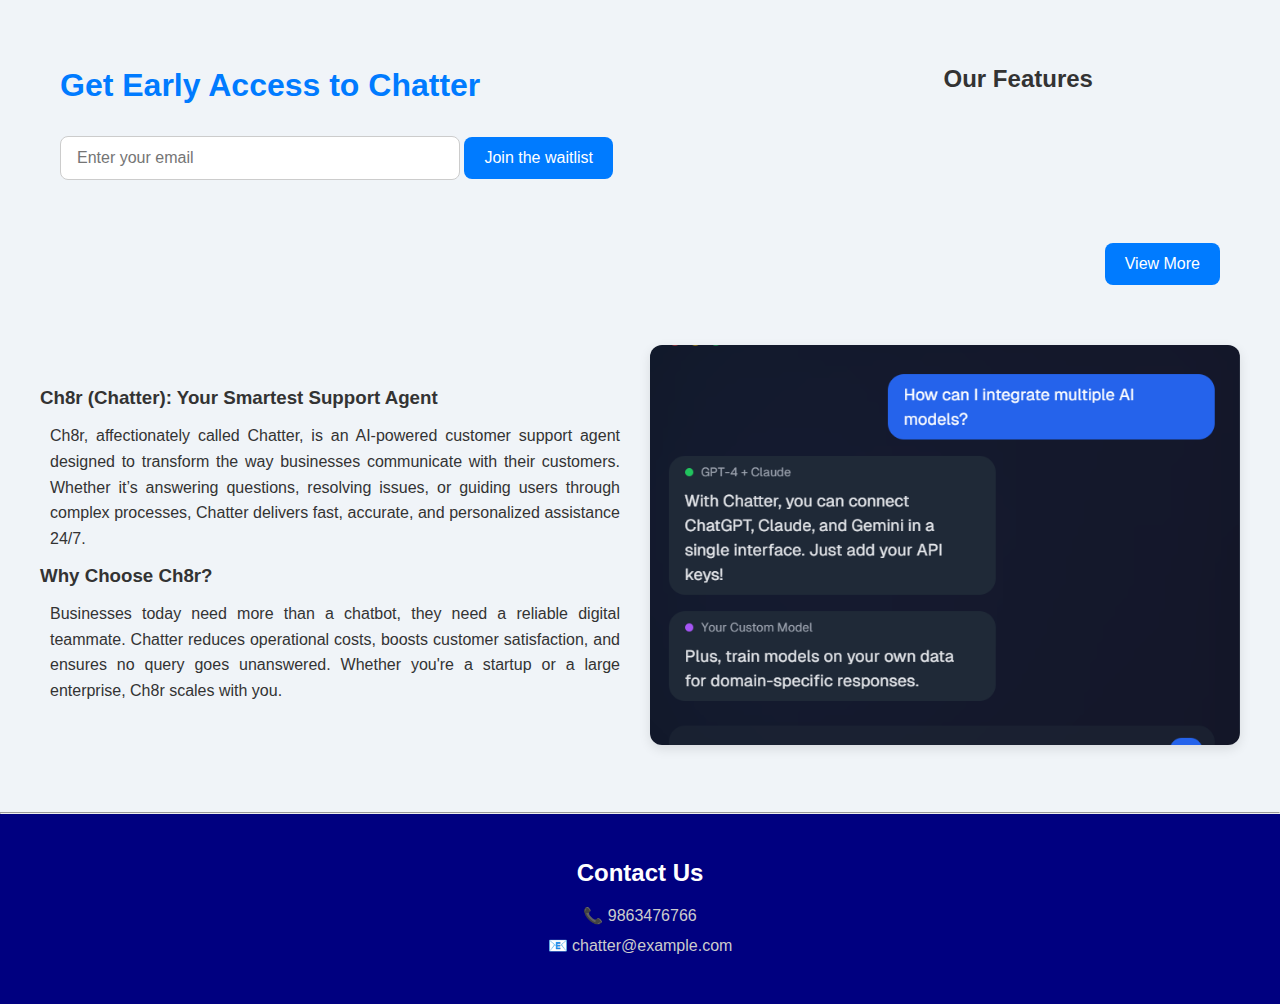
<file: index.html>
<!DOCTYPE html>
<html lang="en">
<head>
  <meta charset="UTF-8" />
  <meta name="viewport" content="width=device-width, initial-scale=1.0"/>
  <title>Chatter</title>
  <link rel="stylesheet" href="style.css" />
</head>
<body>

 
  <div class="container top-flex">
    <div class="leftdiv">
      <h2>Get Early Access to Chatter</h2>
      <label for="name" class="enteringemail"></label>
      <input type="text" id="name" name="email" placeholder="Enter your email" />
      <button class="styled-btn">Join the waitlist</button>
    </div>

  
        <div class="rightdiv">
        <div class="features">
        <h3>Our Features</h3>
        <p>Custom knowledge base</p>
        <p>Website widget</p>
        <p>API access</p>
        <p>AI powered Customer support agent</p>
    </div>
    <div class="button-wrapper">

<a href="features.html">
  <button class="styled-btn viewmore">View More</button>
</a>


</div>
  </div>
  </div>

  
  <div class="container image-grid">
    <div class="grid-item">
      
       <h3>Ch8r (Chatter): Your Smartest Support Agent</h3>
       <p>
        Ch8r, affectionately called Chatter, is an AI-powered customer support agent designed to transform the way businesses communicate with their customers. Whether it’s answering questions, resolving issues, or guiding users through complex processes, Chatter delivers fast, accurate, and personalized assistance  24/7.</p>
      
        <h3>Why Choose Ch8r?</h3>
       <p>Businesses today need more than a chatbot, they need a reliable digital teammate. Chatter reduces operational costs, boosts customer satisfaction, and ensures no query goes unanswered. Whether you're a startup or a large enterprise, Ch8r scales with you.</p>
    </div>
    <div class="grid-item">
        <img src="./image copy 2.png" alt="Feature 2" />
      
    </div>
  </div>

  <hr />

 
  <footer class="footer">
    <div class="container footer-content">
      <h2>Contact Us</h2>
      <p>📞 9863476766</p>
      <p>📧 chatter@example.com</p>
    </div>
  </footer>

</body>
</html>
</file>
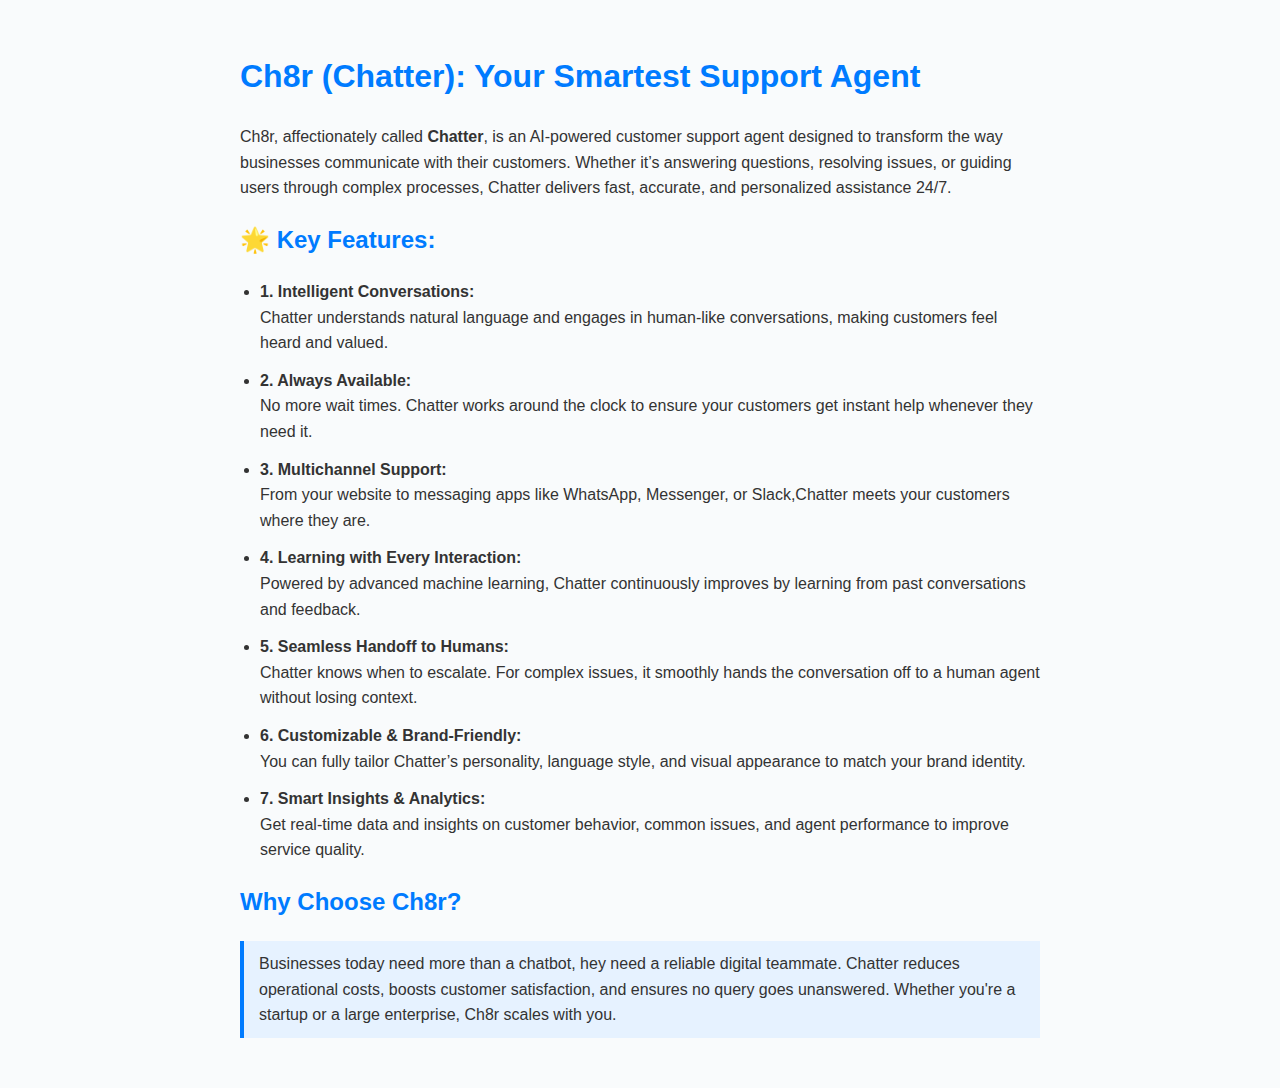
<file: features.html>
<!DOCTYPE html>
<html lang="en">
<head>
  <meta charset="UTF-8" />
  <meta name="viewport" content="width=device-width, initial-scale=1.0" />
  <title> Features</title>
  <style>
    body {
      font-family: 'Segoe UI', Tahoma, Geneva, Verdana, sans-serif;
      background-color: #f9fbfc;
      color: #333;
      line-height: 1.6;
      padding: 30px;
      max-width: 800px;
      margin: auto;
    }

    h1, h2 {
      color: #007bff;
    }

    ul {
      padding-left: 20px;
    }

    .features li {
      margin-bottom: 12px;
    }

    .highlight {
      background-color: #e6f2ff;
      padding: 10px 15px;
      border-left: 4px solid #007bff;
      margin: 20px 0;
    }
  </style>
</head>
<body>

  <h1>Ch8r (Chatter): Your Smartest Support Agent</h1>

  <p>
    Ch8r, affectionately called <strong>Chatter</strong>, is an AI-powered customer support agent designed to transform the way businesses communicate with their customers. Whether it’s answering questions, resolving issues, or guiding users through complex processes, Chatter delivers fast, accurate, and personalized assistance  24/7.
  </p>

  <h2>🌟 Key Features:</h2>

  <ul class="features">
    <li><strong>1. Intelligent Conversations:</strong><br />
      Chatter understands natural language and engages in human-like conversations, making customers feel heard and valued.
    </li>
    <li><strong>2. Always Available:</strong><br />
      No more wait times. Chatter works around the clock to ensure your customers get instant help whenever they need it.
    </li>
    <li><strong>3. Multichannel Support:</strong><br />
      From your website to messaging apps like WhatsApp, Messenger, or Slack,Chatter meets your customers where they are.
    </li>
    <li><strong>4. Learning with Every Interaction:</strong><br />
      Powered by advanced machine learning, Chatter continuously improves by learning from past conversations and feedback.
    </li>
    <li><strong>5. Seamless Handoff to Humans:</strong><br />
      Chatter knows when to escalate. For complex issues, it smoothly hands the conversation off to a human agent without losing context.
    </li>
    <li><strong>6. Customizable & Brand-Friendly:</strong><br />
      You can fully tailor Chatter’s personality, language style, and visual appearance to match your brand identity.
    </li>
    <li><strong>7. Smart Insights & Analytics:</strong><br />
      Get real-time data and insights on customer behavior, common issues, and agent performance to improve service quality.
    </li>
  </ul>

  <h2>Why Choose Ch8r?</h2>
  <p class="highlight">
    Businesses today need more than a chatbot, hey need a reliable digital teammate. Chatter reduces operational costs, boosts customer satisfaction, and ensures no query goes unanswered. Whether you're a startup or a large enterprise, Ch8r scales with you.
  </p>

</body>
</html>
</file>
<file: style.css>
* {
  margin: 0;
  padding: 0;
  box-sizing: border-box;
}

body {
  background-color: #f0f4f8;
  font-family: 'Segoe UI', Tahoma, Geneva, Verdana, sans-serif;
  color: #333;
  line-height: 1.6;
}

.container {
  max-width: 1200px;
  margin: 0 auto;
  padding: 20px;
}

.top-flex {
  display: flex;
  justify-content: space-between;
  align-items: flex-start;
  flex-wrap: wrap;
  gap: 40px;
  margin-top: 40px;
}

.leftdiv {
  flex: 1;
  min-width: 280px;
}

.leftdiv h2 {
  font-size: 32px;
  color: #007bff;
  margin-bottom: 10px;
}

.enteringemail {
  font-size: 18px;
  font-weight: 600;
  margin: 10px 0 5px;
  display: block;
  color: #222;
  padding-top: 10px;
}

#name {
  width: 100%;
  max-width: 400px;
  padding: 12px 16px;
  font-size: 16px;
  border: 1px solid #ccc;
  border-radius: 8px;
  margin-bottom: 15px;
}

.styled-btn {
  padding: 12px 20px;
  font-size: 16px;
  background-color: #007bff;
  color: white;
  border: none;
  border-radius: 8px;
  cursor: pointer;
  transition: background-color 0.3s ease;
}

.styled-btn:hover {
  background-color: #0056b3;
}
.button-wrapper {
  display: flex;
  justify-content: flex-end;
}

.features {
  
  flex: 1;
  min-width: 250px;
  
  border-radius: 12px;

  margin-left: auto; 
  display: flex;
  flex-direction: column;
  align-items: flex-start; 
  text-align: left; 
}

.features h3 {
  font-size: 24px;
  margin-bottom: 10px;
  width: 100%;
}

.features p {
  list-style-type: disc;
 font-weight: bold;
  margin: 0;
  width: 100%;
  font-size: 20px;
}

.features p {
  font-size: 16px;
  margin-bottom: 8px;
  opacity: 0;

animation: flipInY 1s ease-out forwards;

}

.features ul li:nth-child(1) { animation-delay: 3s; }
.features ul li:nth-child(2) { animation-delay: 1s; }
.features ul li:nth-child(3) { animation-delay: 2s; }
.features ul li:nth-child(4) { animation-delay: 3s; }




@keyframes flipInY {
  from {
    transform: perspective(400px) rotateY(90deg);
    opacity: 0;
  }
  to {
    transform: perspective(400px) rotateY(0deg);
    opacity: 1;
  }
}




@media (max-width: 768px) {
  .features {
    margin-left: 0;
    width: 100%;
    align-items: flex-start;
  }
}


.container.image-grid {
  display: grid;
  grid-template-columns: 1fr 1fr;
  gap: 20px;
  align-items: center;
  padding: 40px 0 60px;
}

.grid-item img {
  width: 100%;
  height: 400px;
  object-fit: cover;
  border-radius: 12px;
  box-shadow: 0 4px 12px rgba(0, 0, 0, 0.1);
}


.grid-item p {
  text-align: justify;
  text-justify: inter-word;
  padding: 10px;
}

@media (max-width: 768px) {
  .container.image-grid {
    grid-template-columns: 1fr;
    padding: 20px 0 40px;
  }

  .grid-item img {
    height: auto; 
  }

  .grid-item {
    padding: 0 10px;
  }
}

.footer {
  background-color: navy;
  color: white;
  padding: 40px 0;
  text-align: center;
}

.footer-content {
  max-width: 1200px;
  margin: 0 auto;
  padding: 0 20px;
}

.footer-content h2 {
  font-size: 24px;
  margin-bottom: 10px;
}

.footer-content p {
  font-size: 16px;
  color: #ccc;
  margin: 5px 0;
}

@media (max-width: 768px) {
  .top-flex {
    flex-direction: column;
    gap: 30px;
  }

  .features {
    text-align: left;
  }

  #name,
  .styled-btn {
    width: 100%;
  }

  .image-grid {
    grid-template-columns: 1fr;
  }

  .grid-item img {
    height: auto;
  }
}
</file>
